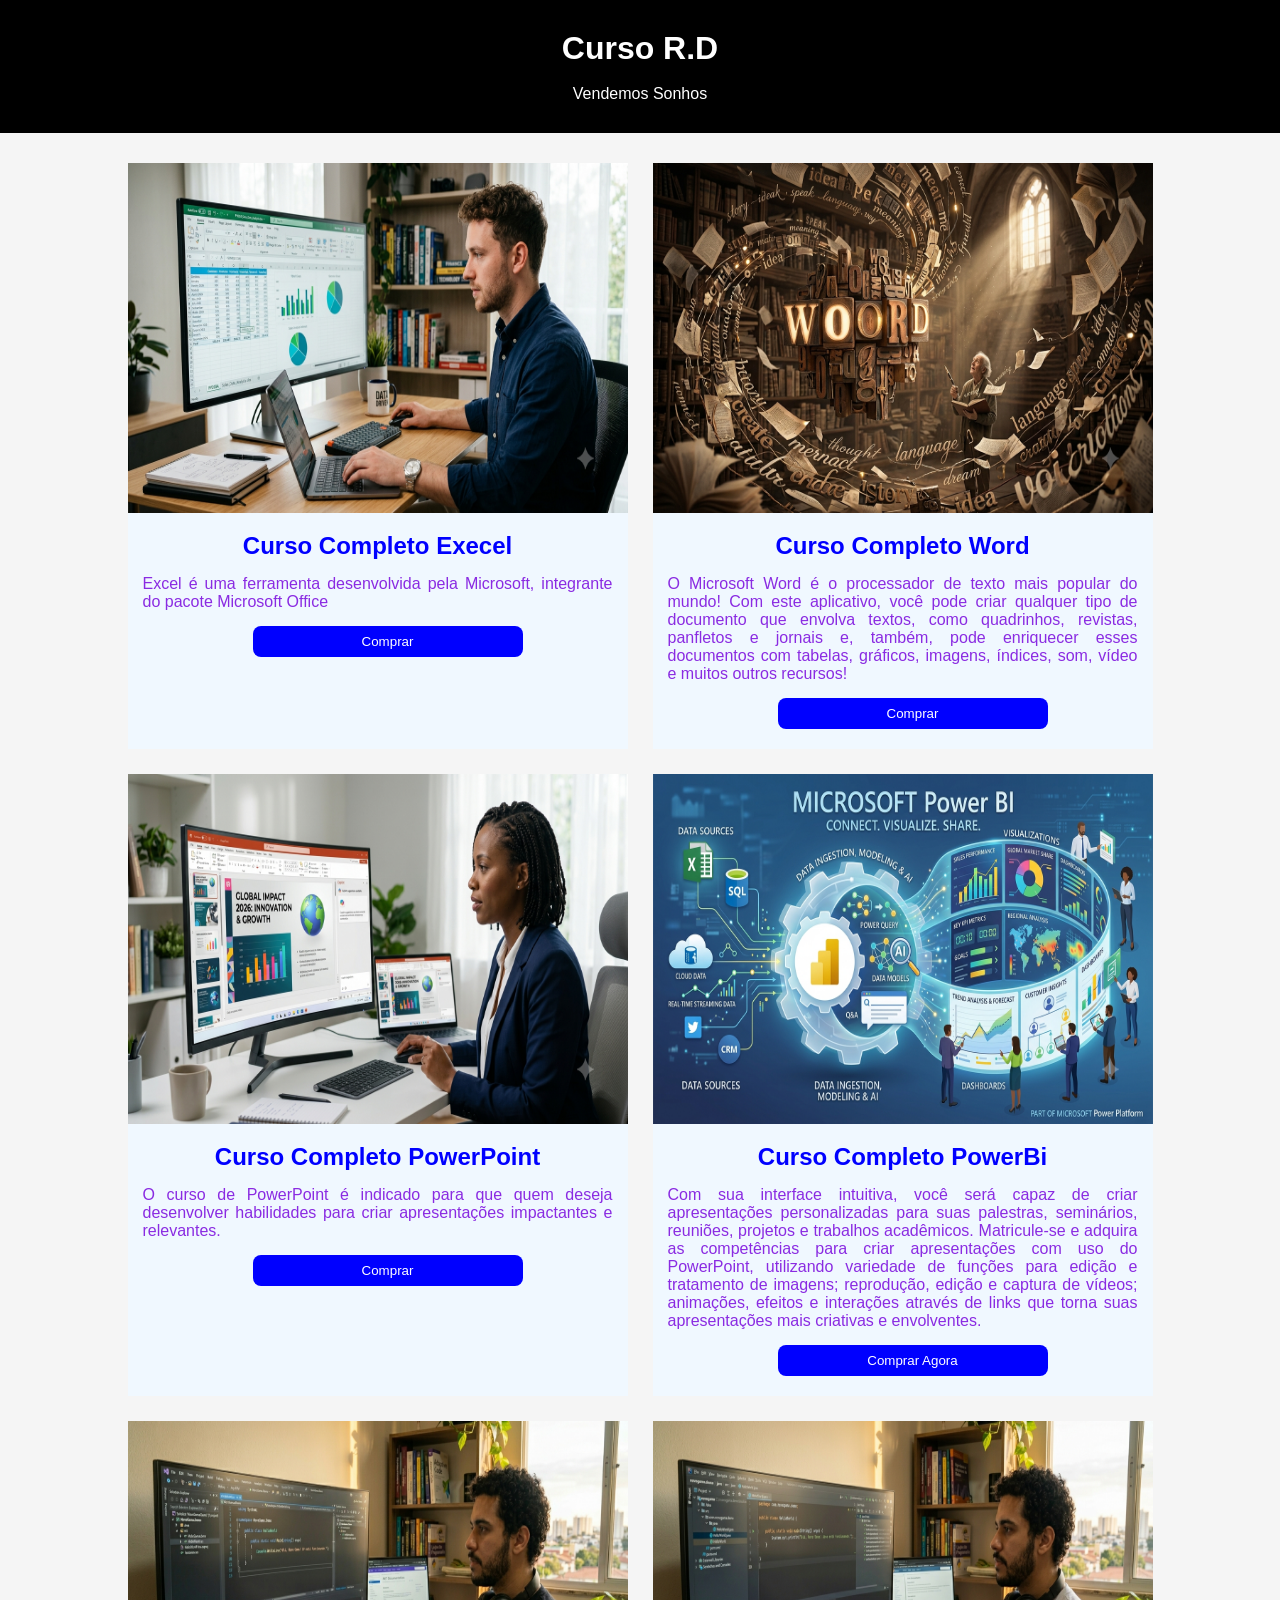
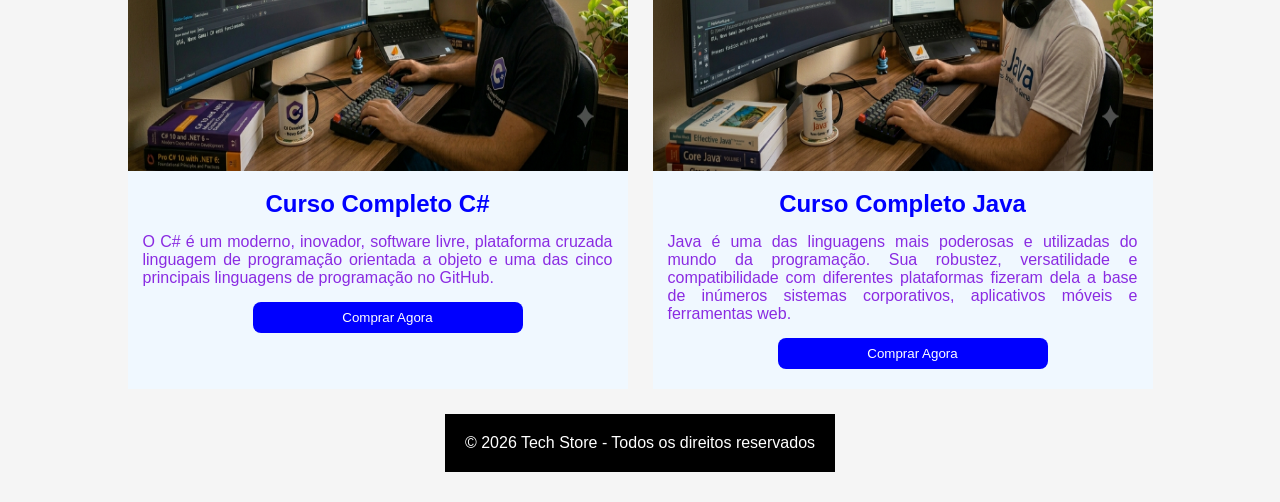
<file: index.html>
<!DOCTYPE html>
<html lang="en">

<head>
    <meta charset="UTF-8">
    <meta name="viewport" content="width=device-width, initial-scale=1.0">
    <title>Document</title>
    <link rel="stylesheet" href="./style.css">
</head>

<body>
<header>
    <div class="topo">
        <div>
            <h1>Curso R.D</h1><br>
        </div>
    </div>
    <p>Vendemos Sonhos</p>
</header>

<main class="produtos">
    <div class="card">

        <img src="./img/excel.png">

        <h2>Curso Completo Execel</h2>

        <p> Excel é uma ferramenta desenvolvida pela Microsoft, integrante do pacote Microsoft Office</p>

        <a href="./produto1/index.html"><button>Comprar</button></a>

    </div>

    <div class="card">

        <img src="./img/word.png">

        <h2>Curso Completo Word</h2>

        <p>O Microsoft Word é o processador de texto mais popular do mundo! Com este aplicativo, você pode criar qualquer tipo de documento que envolva textos, como quadrinhos, revistas, panfletos e jornais e, também, pode enriquecer esses documentos com tabelas, gráficos, imagens, índices, som, vídeo e muitos outros recursos!</p>

        <button><a href="./produto2/index.html">Comprar</button></a>

        

    </div>

    <div class="card">

        <img src="./img/power.png">

        <h2>Curso Completo PowerPoint</h2>

        <p>O curso de PowerPoint é indicado para que quem deseja desenvolver habilidades para criar apresentações impactantes e relevantes.</p>

        <button><a href="./produto3/index.html">Comprar</button></a>

    </div>

    <div class="card">

        <img src="./img/bi.png">

        <h2>Curso Completo PowerBi</h2>

        <p>Com sua interface intuitiva, você será capaz de criar apresentações personalizadas para suas palestras, seminários, reuniões, projetos e trabalhos acadêmicos.
            Matricule-se e adquira as competências para criar apresentações com uso do PowerPoint, utilizando variedade de funções para edição e tratamento de imagens; reprodução, edição e captura de vídeos; animações, efeitos e interações através de links que torna suas apresentações mais criativas e envolventes.</p>

        <button><a href="./produto4/index.html">Comprar Agora</button></a>

    </div>

    <div class="card">

        <img src="./img/c.png">

        <h2>Curso Completo C#</h2>

        <p>O C# é um moderno, inovador, software livre, plataforma cruzada linguagem de programação orientada a objeto e uma das cinco principais linguagens de programação no GitHub.</p>

        <button><a href="./produto5/index.html">Comprar Agora</button></a>

    </div>

    <div class="card">

        <img src="./img/java.png">

        <h2>Curso Completo Java</h2>

        <p>Java é uma das linguagens mais poderosas e utilizadas do mundo da programação. Sua robustez, versatilidade e compatibilidade com diferentes plataformas fizeram dela a base de inúmeros sistemas corporativos, aplicativos móveis e ferramentas web.</p>

        <button><a href="./produto6/index.html">Comprar Agora</button></a>

    </div>

    <footer>
        <p>© 2026 Tech Store - Todos os direitos reservados</p>
    </footer>
</main>
</body>

</html>
</file>
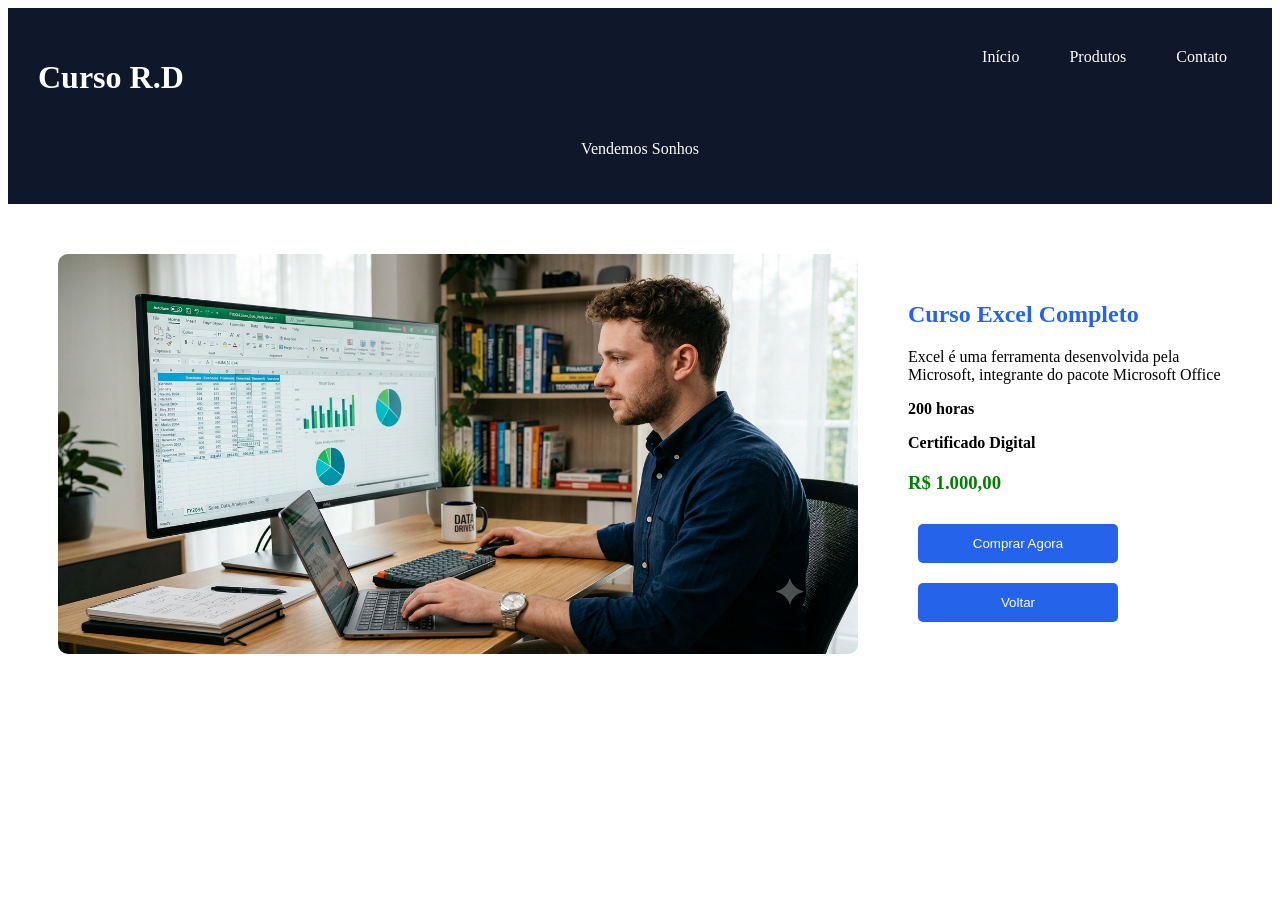
<file: produto1/index.html>
<!DOCTYPE html>
<html lang="en">
<head>
    <meta charset="UTF-8">
    <meta name="viewport" content="width=device-width, initial-scale=1.0">
    <link rel="stylesheet" href="./style.css">
    <title>Document</title>
</head>
<body>

<header>
    <div class="topo">
        <div>
            <h1>Curso R.D</h1><br>
        </div>
        <nav>
            <a href="../index.html">Início</a>
            <a href="#">Produtos</a>
            <a href="#">Contato</a>
        </nav>
    </div>
    <p>Vendemos Sonhos</p>
</header>
    
<main class="produto">

<div class="imagem">

<img src="excel.png">

</div>

<div class="informacoes">

<h2>Curso Excel Completo</h2>

<p>

Excel é uma ferramenta desenvolvida pela Microsoft, integrante do pacote Microsoft Office

</p>

<p><strong>200 horas</strong></p>

<p><strong>Certificado Digital</strong></p>

<h3>R$ 1.000,00</h3>

<button><a href="#">Comprar Agora</button></a>

<button><a href="../index.html">Voltar</button></a>


</div>

</main>
</body>
</html>
</file>
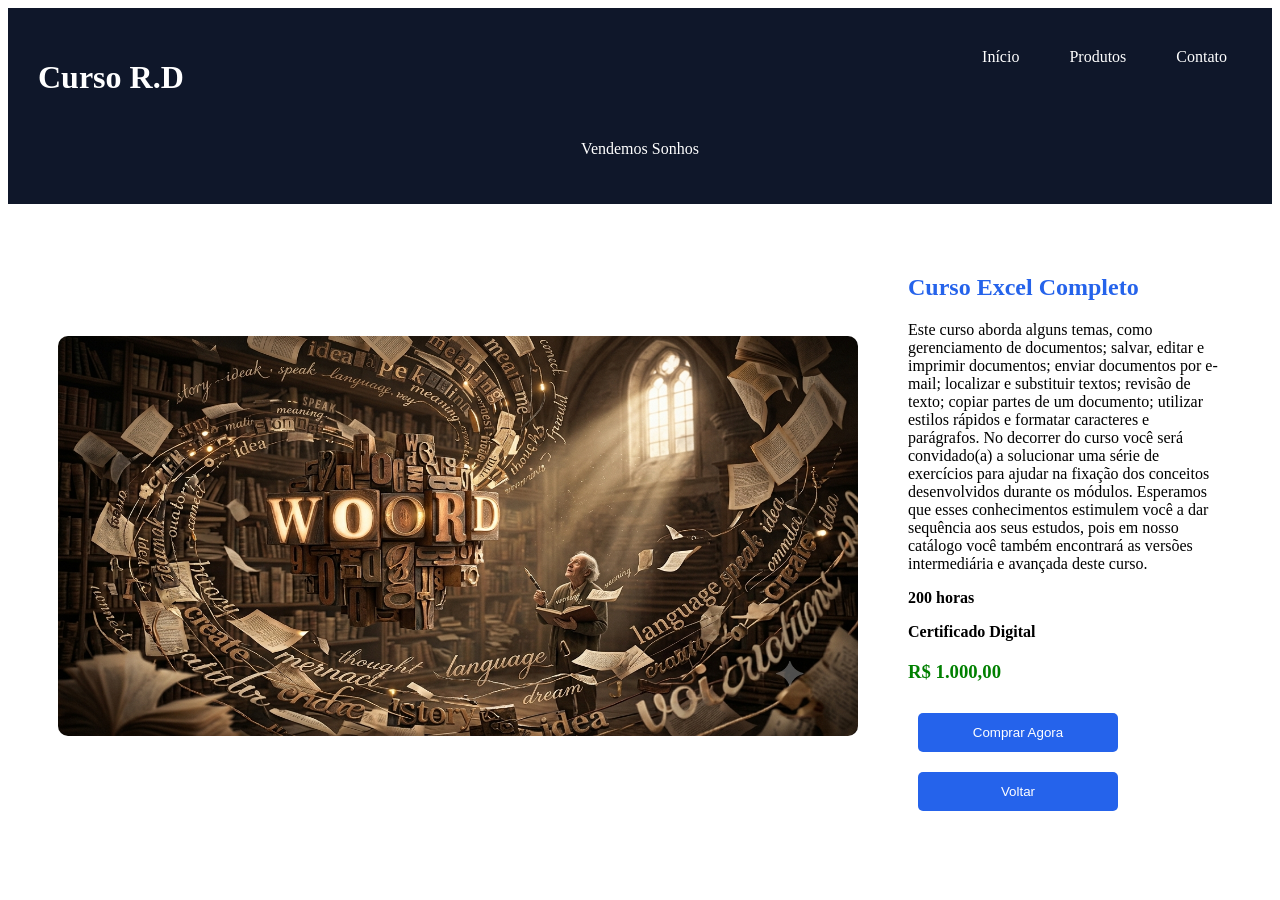
<file: produto2/index.html>
<!DOCTYPE html>
<html lang="en">

<head>
    <meta charset="UTF-8">
    <meta name="viewport" content="width=device-width, initial-scale=1.0">
    <link rel="stylesheet" href="./style.css">
    <title>Document</title>
</head>

<body>

    <header>
        <div class="topo">
            <div>
                <h1>Curso R.D</h1><br>
            </div>
            <nav>
                <a href="../index.html">Início</a>
                <a href="#">Produtos</a>
                <a href="#">Contato</a>
            </nav>
        </div>
        <p>Vendemos Sonhos</p>
    </header>

    <main class="produto">

        <div class="imagem">

            <img src="../img/word.png">

        </div>

        <div class="informacoes">

            <h2>Curso Excel Completo</h2>

            <p>

                Este curso aborda alguns temas, como gerenciamento de documentos; salvar, editar e imprimir documentos; enviar documentos por e-mail; localizar e substituir textos; revisão de texto; copiar partes de um documento; utilizar estilos rápidos e formatar caracteres e parágrafos.
                No decorrer do curso você será convidado(a) a solucionar uma série de exercícios para ajudar na fixação dos conceitos desenvolvidos durante os módulos.
                Esperamos que esses conhecimentos estimulem você a dar sequência aos seus estudos, pois em nosso catálogo você também encontrará as versões intermediária e avançada deste curso.

            </p>

            <p><strong>200 horas</strong></p>

            <p><strong>Certificado Digital</strong></p>

            <h3>R$ 1.000,00</h3>

            <button><a href="../produto/index.html">Comprar Agora</button></a>

            <button><a href="../index.html">Voltar</button></a>


        </div>

    </main>
</body>

</html>
</file>
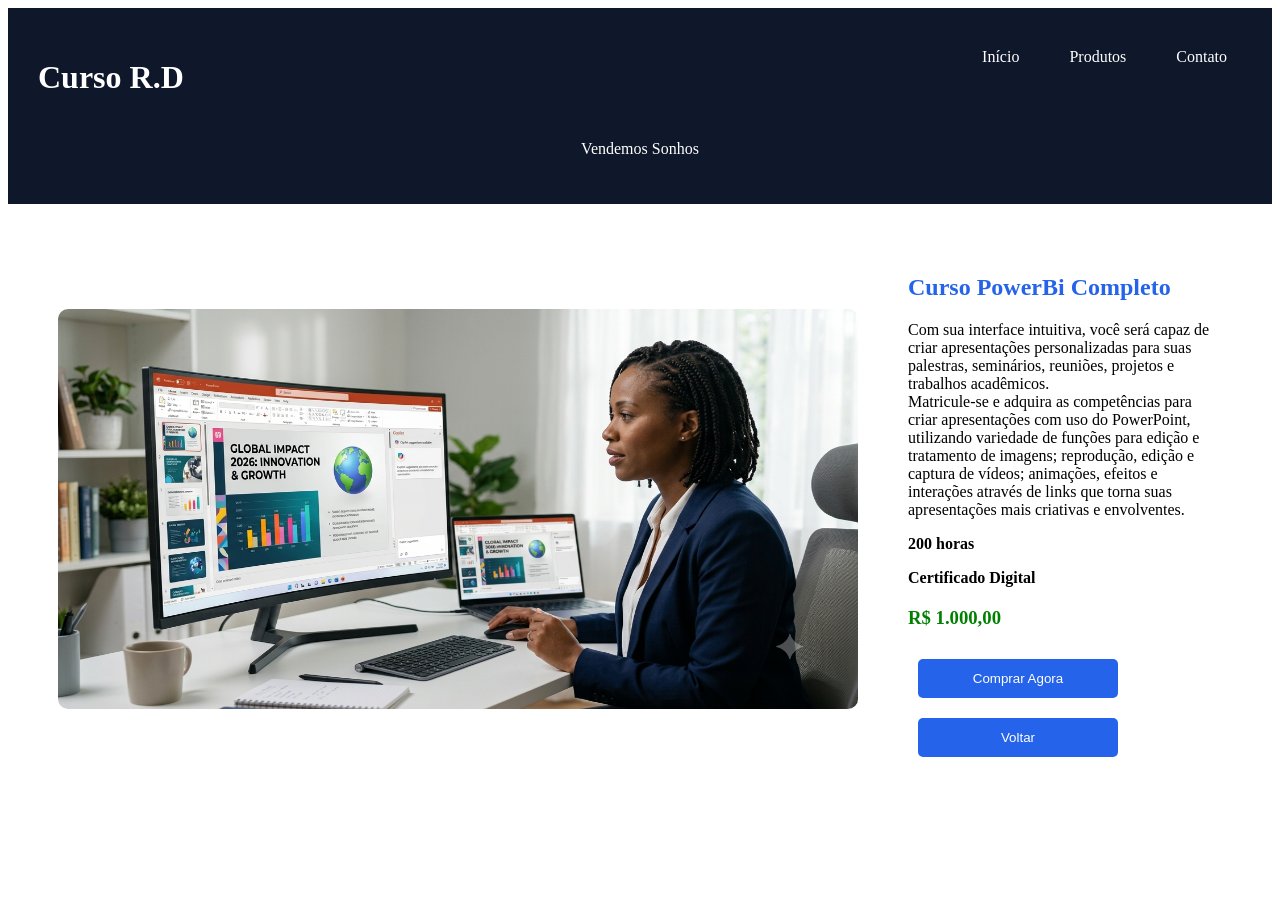
<file: produto3/index.html>
<!DOCTYPE html>
<html lang="en">
<head>
    <meta charset="UTF-8">
    <meta name="viewport" content="width=device-width, initial-scale=1.0">
    <link rel="stylesheet" href="./style.css">
    <title>Document</title>
</head>
<body>

<header>
    <div class="topo">
        <div>
            <h1>Curso R.D</h1><br>
        </div>
        <nav>
            <a href="../index.html">Início</a>
            <a href="#">Produtos</a>
            <a href="#">Contato</a>
        </nav>
    </div>
    <p>Vendemos Sonhos</p>
</header>
    
<main class="produto">

<div class="imagem">

<img src="../img/power.png">

</div>

<div class="informacoes">

<h2>Curso PowerBi Completo</h2>

<p>

Com sua interface intuitiva, você será capaz de criar apresentações personalizadas para suas palestras, seminários, reuniões, projetos e trabalhos acadêmicos.
<br>
Matricule-se e adquira as competências para criar apresentações com uso do PowerPoint, utilizando variedade de funções para edição e tratamento de imagens; reprodução, edição e captura de vídeos; animações, efeitos e interações através de links que torna suas apresentações mais criativas e envolventes.

</p>

<p><strong>200 horas</strong></p>

<p><strong>Certificado Digital</strong></p>

<h3>R$ 1.000,00</h3>

<button><a href="../produto/index.html">Comprar Agora</button></a>

<button><a href="../index.html">Voltar</button></a>


</div>

</main>
</body>
</html>
</file>
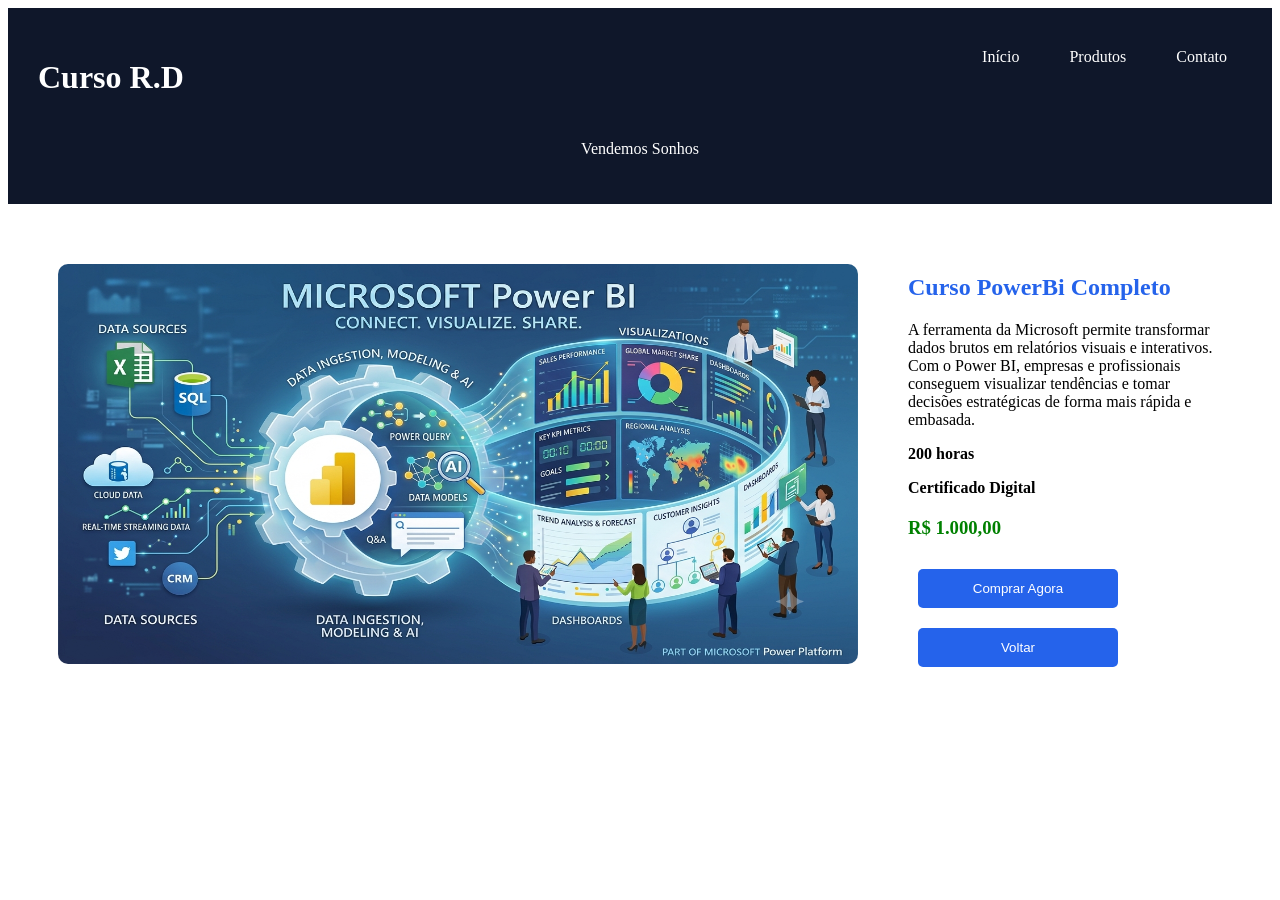
<file: produto4/index.html>
<!DOCTYPE html>
<html lang="en">
<head>
    <meta charset="UTF-8">
    <meta name="viewport" content="width=device-width, initial-scale=1.0">
    <link rel="stylesheet" href="./style.css">
    <title>Document</title>
</head>
<body>

<header>
    <div class="topo">
        <div>
            <h1>Curso R.D</h1><br>
        </div>
        <nav>
            <a href="../index.html">Início</a>
            <a href="#">Produtos</a>
            <a href="#">Contato</a>
        </nav>
    </div>
    <p>Vendemos Sonhos</p>
</header>
    
<main class="produto">

<div class="imagem">

<img src="../img/bi.png">

</div>

<div class="informacoes">

<h2>Curso PowerBi Completo</h2>

<p>

A ferramenta da Microsoft permite transformar dados brutos em relatórios visuais e interativos. Com o Power BI, empresas e profissionais conseguem visualizar tendências e tomar decisões estratégicas de forma mais rápida e embasada.
</p>

<p><strong>200 horas</strong></p>

<p><strong>Certificado Digital</strong></p>

<h3>R$ 1.000,00</h3>

<button><a href="../produto/index.html">Comprar Agora</button></a>

<button><a href="../index.html">Voltar</button></a>


</div>

</main>
</body>
</html>
</file>
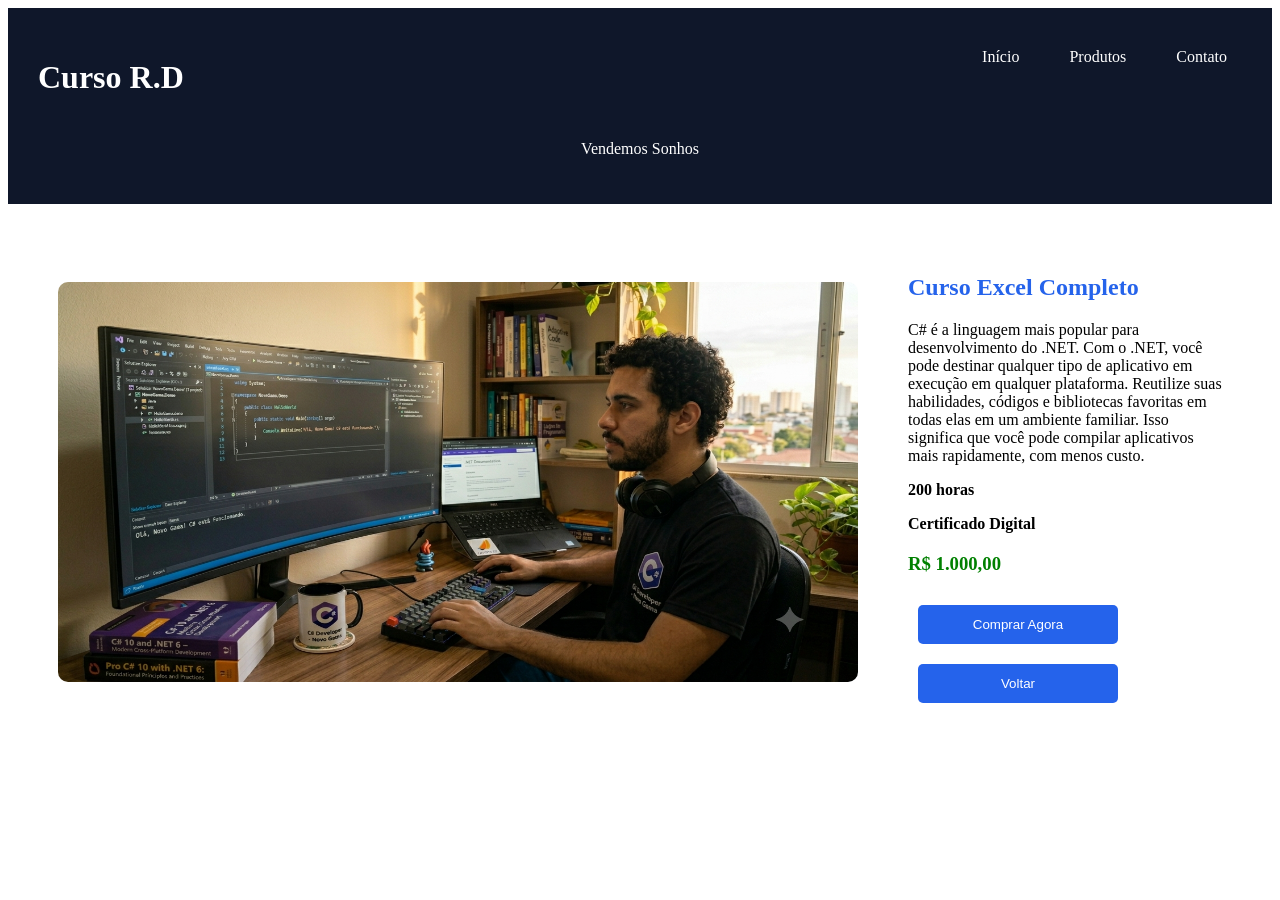
<file: produto5/index.html>
<!DOCTYPE html>
<html lang="en">
<head>
    <meta charset="UTF-8">
    <meta name="viewport" content="width=device-width, initial-scale=1.0">
    <link rel="stylesheet" href="./style.css">
    <title>Document</title>
</head>
<body>

<header>
    <div class="topo">
        <div>
            <h1>Curso R.D</h1><br>
        </div>
        <nav>
            <a href="../index.html">Início</a>
            <a href="#">Produtos</a>
            <a href="#">Contato</a>
        </nav>
    </div>
    <p>Vendemos Sonhos</p>
</header>
    
<main class="produto">

<div class="imagem">

<img src="../img/c.png">

</div>

<div class="informacoes">

<h2>Curso Excel Completo</h2>

<p>

C# é a linguagem mais popular para desenvolvimento do .NET. Com o .NET, você pode destinar qualquer tipo de aplicativo em execução em qualquer plataforma. Reutilize suas habilidades, códigos e bibliotecas favoritas em todas elas em um ambiente familiar. Isso significa que você pode compilar aplicativos mais rapidamente, com menos custo.

</p>

<p><strong>200 horas</strong></p>

<p><strong>Certificado Digital</strong></p>

<h3>R$ 1.000,00</h3>

<button><a href="../produto/index.html">Comprar Agora</button></a>

<button><a href="../index.html">Voltar</button></a>


</div>

</main>
</body>
</html>
</file>
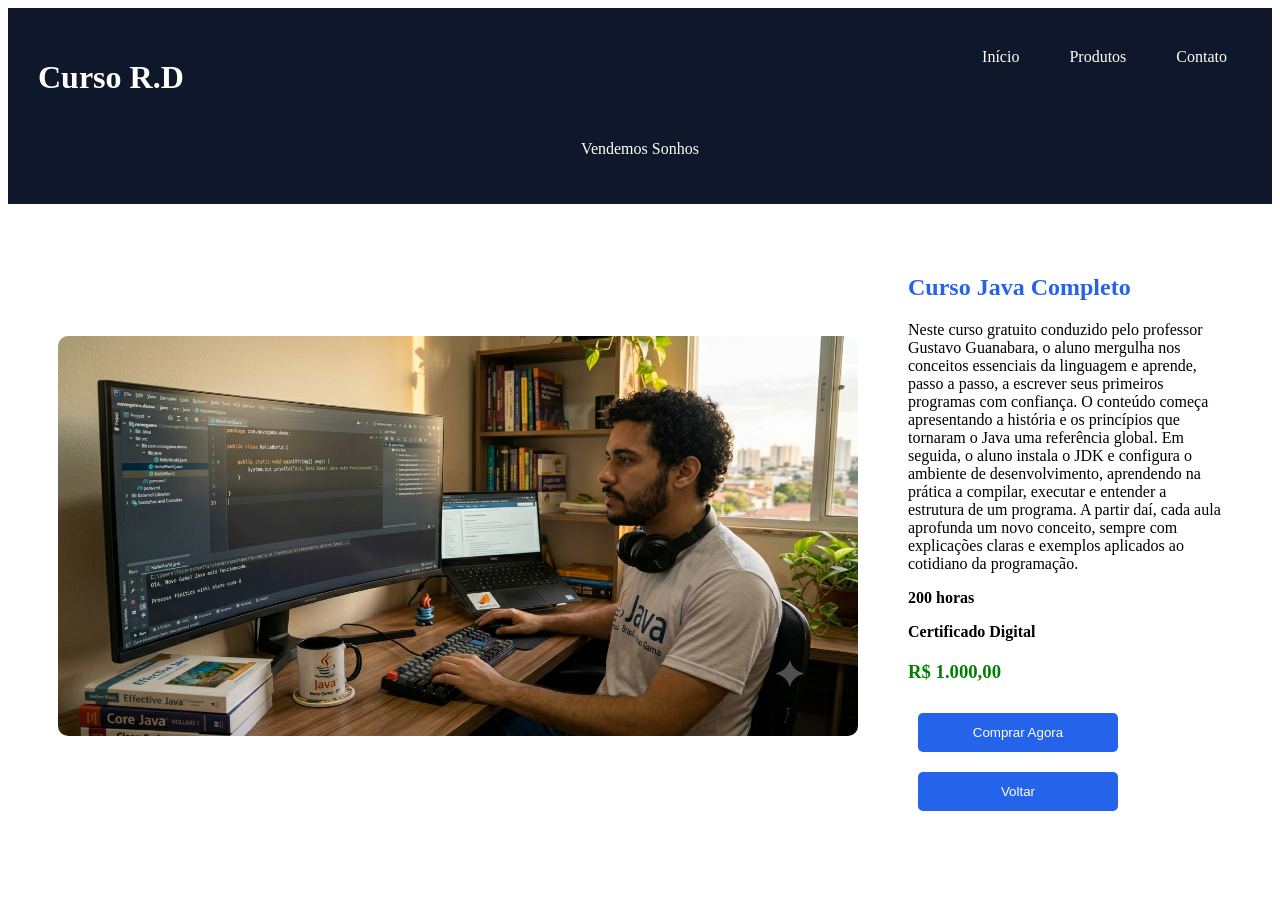
<file: produto6/index.html>
<!DOCTYPE html>
<html lang="en">
<head>
    <meta charset="UTF-8">
    <meta name="viewport" content="width=device-width, initial-scale=1.0">
    <link rel="stylesheet" href="./style.css">
    <title>Document</title>
</head>
<body>

<header>
    <div class="topo">
        <div>
            <h1>Curso R.D</h1><br>
        </div>
        <nav>
            <a href="../index.html">Início</a>
            <a href="#">Produtos</a>
            <a href="#">Contato</a>
        </nav>
    </div>
    <p>Vendemos Sonhos</p>
</header>
    
<main class="produto">

<div class="imagem">

<img src="../img/java.png ">

</div>

<div class="informacoes">

<h2>Curso Java Completo</h2>

<p>

Neste curso gratuito conduzido pelo professor Gustavo Guanabara, o aluno mergulha nos conceitos essenciais da linguagem e aprende, passo a passo, a escrever seus primeiros programas com confiança.

O conteúdo começa apresentando a história e os princípios que tornaram o Java uma referência global. Em seguida, o aluno instala o JDK e configura o ambiente de desenvolvimento, aprendendo na prática a compilar, executar e entender a estrutura de um programa. A partir daí, cada aula aprofunda um novo conceito, sempre com explicações claras e exemplos aplicados ao cotidiano da programação.

</p>

<p><strong>200 horas</strong></p>

<p><strong>Certificado Digital</strong></p>

<h3>R$ 1.000,00</h3>

<button><a href="../produto/index.html">Comprar Agora</button></a>

<button><a href="../index.html">Voltar</button></a>


</div>

</main>
</body>
</html>
</file>
<file: style.css>
*{
    margin: 0;
    padding: 0;
}

body{
    min-width: 100vh;
    display: flex;
    flex-direction: column;
    font-family: Arial, Helvetica, sans-serif;
    background-color: whitesmoke;
}

header{
    background-color: black;
    color: white;
    text-align: center;
    padding: 30px;
}

head h1{
    margin-bottom: 10px;
    padding: 50px;
}

.produtos{
    display: flex;
    flex-wrap: wrap;
    justify-content: center;/* center - flex-start ou end*/
    gap: 25px;
    padding: 30px;
    max-width: 1300px;
    margin: auto;
}

.card{
    width: 500px;
    background-color: aliceblue;
    overflow: hidden;/*vai tentar adaptar dentro do card*/
    padding-bottom: 20px;
}

.card img{
    width: 100%;
    height: 350px;
}

.card:houver{
    transform: translateX(-20px);
}
.card h2{
    color: blue;
    text-align: center;
    padding: 15px;
}

.card p{
    padding: 0 15px 15px;
    color: blueviolet;
    text-align: center;
}

.card button{
    width: 270px;
    margin-left: 125px;
    padding: 8px;
    background-color: blue;
    color: white;
    border: none;
    border-radius: 8px;
}

.card button:houver{
    background-color: black;
}

footer{
    background-color: black;
    color: white;
    text-align: center;
    padding: 20px;
}

a{
    text-decoration: none;
    color: white;
}

.card p{
    text-align: justify;
}
</file>
<file: produto1/style.css>
.produto {

    background-color: white;

    flex: 1;

    display: flex;

    justify-content: center;

    align-items: center;

    gap: 50px;

    padding: 50px;

}

header{
    background-color:#0f172a;
    color:white;
    padding:30px;
    text-align: center;
}

header h1 {
    margin-bottom: 10px;
}

.topo{
    display:flex;
    justify-content:space-between;   
}

.topo h1{
    text-align: center;
}
nav {
    display: flex;
    gap: 20px;
}

nav a {
    text-decoration: none;
    color: white;
    padding: 10px 15px;
    border-radius: 5px;
}

nav a:hover {
    background-color: #2563eb;
}

.imagem img {

    width: 800px;

    height: 400px;

    border-radius: 10px;

}

.informacoes {

    width: 400px;

}

.informacoes h2 {

    color: #2563eb;

    margin-bottom: 20px;

}

.informacoes p {

    margin-bottom: 15px;

}

.informacoes h3 {

    color: green;

    margin: 20px 0;

}

.informacoes button {

    width: 200px;

    padding: 12px;

    margin: 10px;

    border: none;

    border-radius: 5px;

    background: #2563eb;

    color: white;
}
a{
    color: white;
    text-decoration: none;
}
</file>
<file: produto2/style.css>
.produto {

    background-color: white;

    flex: 1;

    display: flex;

    justify-content: center;

    align-items: center;

    gap: 50px;

    padding: 50px;

}

header{
    background-color:#0f172a;
    color:white;
    padding:30px;
    text-align: center;
}

header h1 {
    margin-bottom: 10px;
}

.topo{
    display:flex;
    justify-content:space-between;   
}

.topo h1{
    text-align: center;
}
nav {
    display: flex;
    gap: 20px;
}

nav a {
    text-decoration: none;
    color: white;
    padding: 10px 15px;
    border-radius: 5px;
}

nav a:hover {
    background-color: #2563eb;
}

.imagem img {

    width: 800px;

    height: 400px;

    border-radius: 10px;

}

.informacoes {

    width: 400px;

}

.informacoes h2 {

    color: #2563eb;

    margin-bottom: 20px;

}

.informacoes p {

    margin-bottom: 15px;

}

.informacoes h3 {

    color: green;

    margin: 20px 0;

}

.informacoes button {

    width: 200px;

    padding: 12px;

    margin: 10px;

    border: none;

    border-radius: 5px;

    background: #2563eb;

    color: white;
}
a{
    color: white;
    text-decoration: none;
}
</file>
<file: produto3/style.css>
.produto {

    background-color: white;

    flex: 1;

    display: flex;

    justify-content: center;

    align-items: center;

    gap: 50px;

    padding: 50px;

}

header{
    background-color:#0f172a;
    color:white;
    padding:30px;
    text-align: center;
}

header h1 {
    margin-bottom: 10px;
}

.topo{
    display:flex;
    justify-content:space-between;   
}

.topo h1{
    text-align: center;
}
nav {
    display: flex;
    gap: 20px;
}

nav a {
    text-decoration: none;
    color: white;
    padding: 10px 15px;
    border-radius: 5px;
}

nav a:hover {
    background-color: #2563eb;
}

.imagem img {

    width: 800px;

    height: 400px;

    border-radius: 10px;

}

.informacoes {

    width: 400px;

}

.informacoes h2 {

    color: #2563eb;

    margin-bottom: 20px;

}

.informacoes p {

    margin-bottom: 15px;

}

.informacoes h3 {

    color: green;

    margin: 20px 0;

}

.informacoes button {

    width: 200px;

    padding: 12px;

    margin: 10px;

    border: none;

    border-radius: 5px;

    background: #2563eb;

    color: white;
}
a{
    color: white;
    text-decoration: none;
}
</file>
<file: produto4/style.css>
.produto {

    background-color: white;

    flex: 1;

    display: flex;

    justify-content: center;

    align-items: center;

    gap: 50px;

    padding: 50px;

}

header{
    background-color:#0f172a;
    color:white;
    padding:30px;
    text-align: center;
}

header h1 {
    margin-bottom: 10px;
}

.topo{
    display:flex;
    justify-content:space-between;   
}

.topo h1{
    text-align: center;
}
nav {
    display: flex;
    gap: 20px;
}

nav a {
    text-decoration: none;
    color: white;
    padding: 10px 15px;
    border-radius: 5px;
}

nav a:hover {
    background-color: #2563eb;
}

.imagem img {

    width: 800px;

    height: 400px;

    border-radius: 10px;

}

.informacoes {

    width: 400px;

}

.informacoes h2 {

    color: #2563eb;

    margin-bottom: 20px;

}

.informacoes p {

    margin-bottom: 15px;

}

.informacoes h3 {

    color: green;

    margin: 20px 0;

}

.informacoes button {

    width: 200px;

    padding: 12px;

    margin: 10px;

    border: none;

    border-radius: 5px;

    background: #2563eb;

    color: white;
}
a{
    color: white;
    text-decoration: none;
}
</file>
<file: produto5/style.css>
.produto {

    background-color: white;

    flex: 1;

    display: flex;

    justify-content: center;

    align-items: center;

    gap: 50px;

    padding: 50px;

}

header{
    background-color:#0f172a;
    color:white;
    padding:30px;
    text-align: center;
}

header h1 {
    margin-bottom: 10px;
}

.topo{
    display:flex;
    justify-content:space-between;   
}

.topo h1{
    text-align: center;
}
nav {
    display: flex;
    gap: 20px;
}

nav a {
    text-decoration: none;
    color: white;
    padding: 10px 15px;
    border-radius: 5px;
}

nav a:hover {
    background-color: #2563eb;
}

.imagem img {

    width: 800px;

    height: 400px;

    border-radius: 10px;

}

.informacoes {

    width: 400px;

}

.informacoes h2 {

    color: #2563eb;

    margin-bottom: 20px;

}

.informacoes p {

    margin-bottom: 15px;

}

.informacoes h3 {

    color: green;

    margin: 20px 0;

}

.informacoes button {

    width: 200px;

    padding: 12px;

    margin: 10px;

    border: none;

    border-radius: 5px;

    background: #2563eb;

    color: white;
}
a{
    color: white;
    text-decoration: none;
}
</file>
<file: produto6/style.css>
.produto {

    background-color: white;

    flex: 1;

    display: flex;

    justify-content: center;

    align-items: center;

    gap: 50px;

    padding: 50px;

}

header{
    background-color:#0f172a;
    color:white;
    padding:30px;
    text-align: center;
}

header h1 {
    margin-bottom: 10px;
}

.topo{
    display:flex;
    justify-content:space-between;   
}

.topo h1{
    text-align: center;
}
nav {
    display: flex;
    gap: 20px;
}

nav a {
    text-decoration: none;
    color: white;
    padding: 10px 15px;
    border-radius: 5px;
}

nav a:hover {
    background-color: #2563eb;
}

.imagem img {

    width: 800px;

    height: 400px;

    border-radius: 10px;

}

.informacoes {

    width: 400px;

}

.informacoes h2 {

    color: #2563eb;

    margin-bottom: 20px;

}

.informacoes p {

    margin-bottom: 15px;

}

.informacoes h3 {

    color: green;

    margin: 20px 0;

}

.informacoes button {

    width: 200px;

    padding: 12px;

    margin: 10px;

    border: none;

    border-radius: 5px;

    background: #2563eb;

    color: white;
}
a{
    color: white;
    text-decoration: none;
}
</file>
